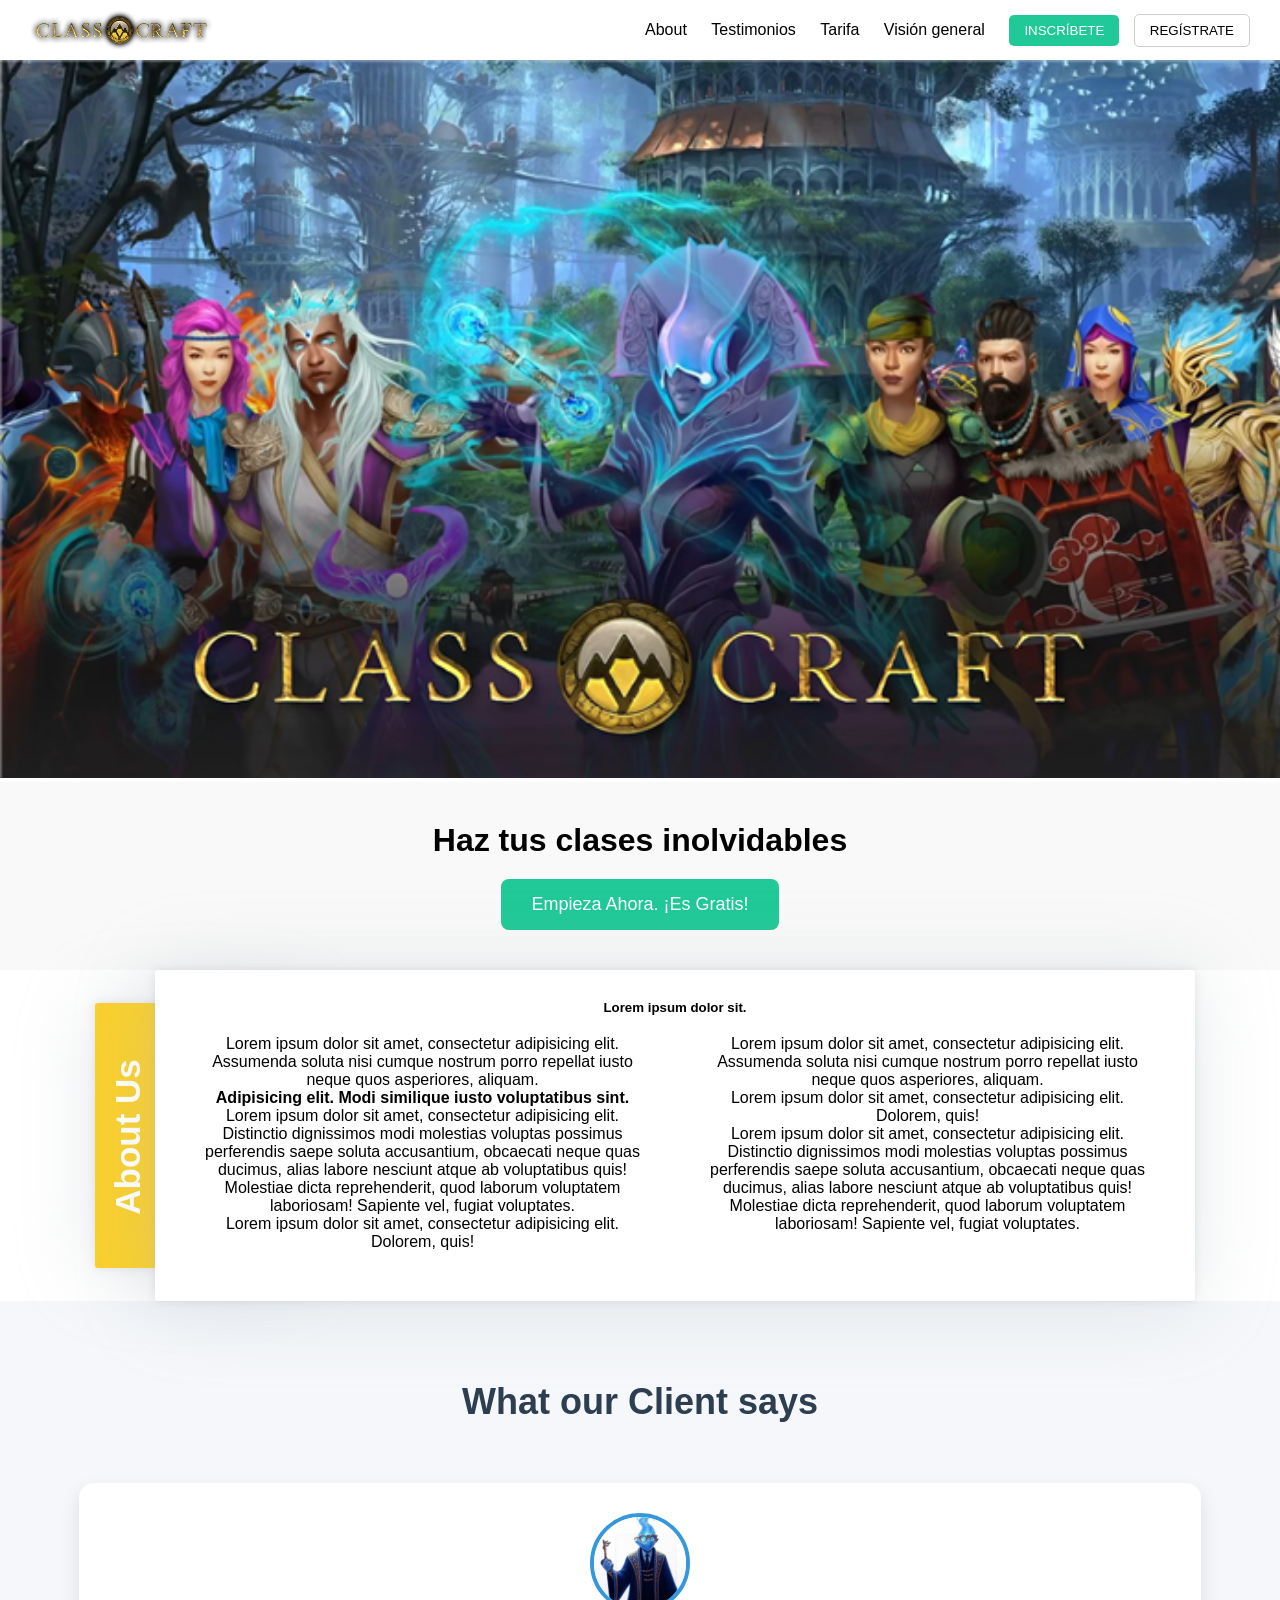
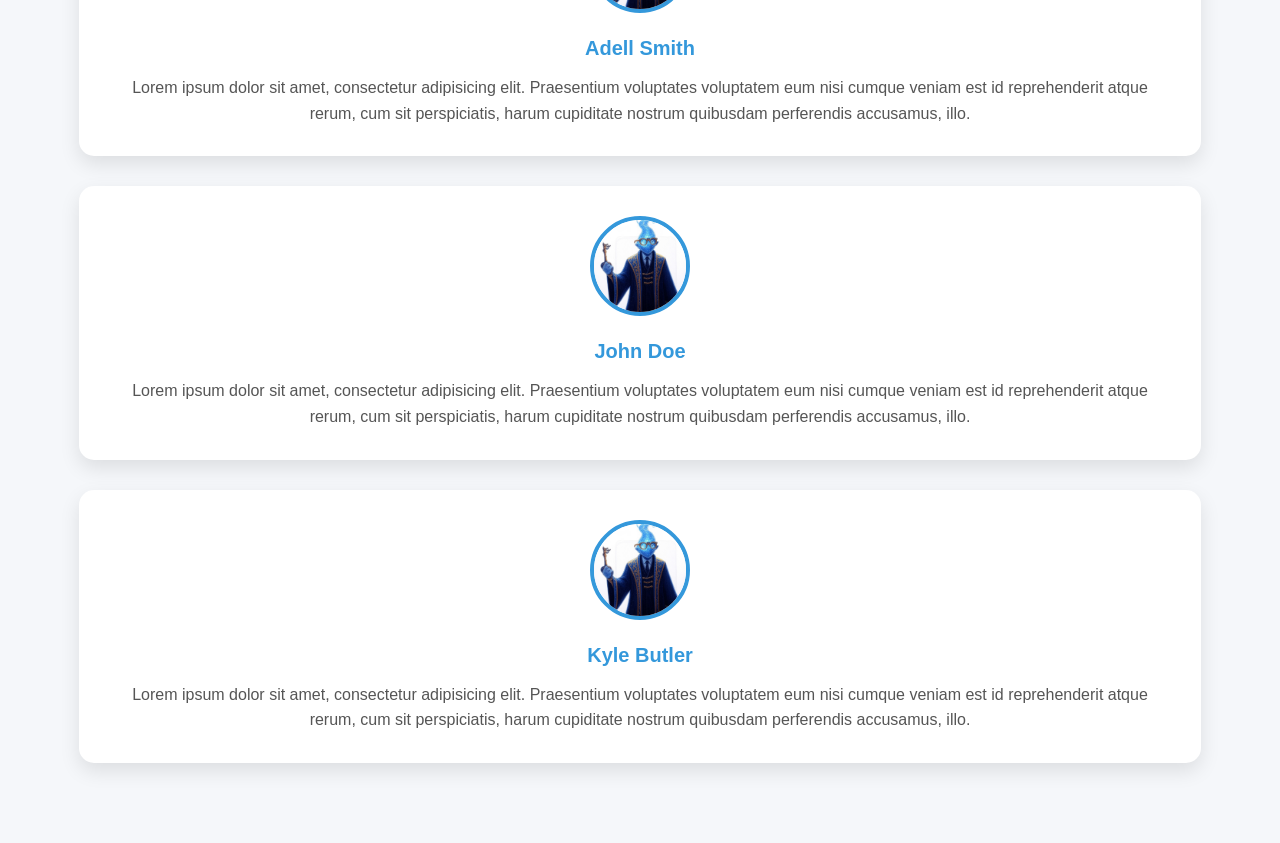
<file: index.html>
<!DOCTYPE html>
<html lang="es">
<head>
    <meta charset="UTF-8">
    <meta name="viewport" content="width=device-width, initial-scale=1.0">
    <title>Classcraft</title>
    
    <link rel="stylesheet" href="styles.css">
</head>
<body>

    <header class="header">
        <div class="logo">
            <img src="img/Classcraftlogo.png" alt="Classcraft Logo">

        </div>
        <nav class="nav">
            <a class="nav-link " href="#about">About</a>
            <a class="nav-link " href="#testmonial">Testimonios</a>
            <a class="nav-link " href="#tarifa">Tarifa</a>
            <a class="nav-link " href="#vision">Visión general</a>
            <button class="btn-inscribete" onclick="window.location.href='inscribete.html'">INSCRÍBETE</button>
            <button class="btn-registrate">REGÍSTRATE</button>
        </nav>
    </header>

    <section class="hero">
        <img src="img/classcraft banner image.png" alt="Banner" class="hero-banner">
    </section>

    <section class="cta">
        <h1>Haz tus clases inolvidables</h1>
        <button id="empezar-btn" onclick="window.location.href='inscribete.html'">Empieza Ahora. ¡Es Gratis!</button>
    </section>

    <script src="script.js"></script>

    <section id="about">
        <div class="container">
            <div class="about-wrapper">
                <div class="after"><h1>About Us</h1></div>
                <div class="content">
                    <h5 class="title mb-3">Lorem ipsum dolor sit.</h5>
                    <div class="row">
                        <div class="col">
                            <p>Lorem ipsum dolor sit amet, consectetur adipisicing elit. Assumenda soluta nisi cumque nostrum porro repellat iusto neque quos asperiores, aliquam.</p>
                            <p><b>Adipisicing elit. Modi similique  iusto voluptatibus sint.</b></p>                        
                            <p>Lorem ipsum dolor sit amet, consectetur adipisicing elit. Distinctio dignissimos modi molestias voluptas possimus perferendis saepe soluta accusantium, obcaecati neque quas ducimus, alias labore nesciunt atque ab voluptatibus quis! Molestiae dicta reprehenderit, quod laborum voluptatem laboriosam! Sapiente vel, fugiat voluptates.</p>
                            <p>Lorem ipsum dolor sit amet, consectetur adipisicing elit. Dolorem, quis!</p>
                        </div>
                        <div class="col">
                            <p>Lorem ipsum dolor sit amet, consectetur adipisicing elit. Assumenda soluta nisi cumque nostrum porro repellat iusto neque quos asperiores, aliquam.</p>
                            <p>Lorem ipsum dolor sit amet, consectetur adipisicing elit. Dolorem, quis!</p>
                            <p>Lorem ipsum dolor sit amet, consectetur adipisicing elit. Distinctio dignissimos modi molestias voluptas possimus perferendis saepe soluta accusantium, obcaecati neque quas ducimus, alias labore nesciunt atque ab voluptatibus quis! Molestiae dicta reprehenderit, quod laborum voluptatem laboriosam! Sapiente vel, fugiat voluptates.</p>
                        </div>
                    </div>                   
                </div>
            </div>      
        </div>         
    </section>

    <section class="text-center pt-5" id="testmonial">
        <!-- Container -->
        <div class="container">
            <h3 class="mt-3 mb-5 pb-5">What our Client says</h3>
            <!-- Row -->
            <div class="row">
                <div class="col-sm-10 col-md-4 m-auto">
                    <div class="testmonial-wrapper">
                        <img src="img/profe.jpg" alt="Client Image">
                        <h6 class="title mb-3">Adell Smith</h6>
                        <p>Lorem ipsum dolor sit amet, consectetur adipisicing elit. Praesentium voluptates voluptatem eum nisi cumque veniam est id reprehenderit atque rerum, cum sit perspiciatis, harum cupiditate nostrum quibusdam perferendis accusamus, illo.</p>
                    </div>
                </div>
                <div class="col-sm-10 col-md-4 m-auto">
                    <div class="testmonial-wrapper">
                        <img src="img/profe.jpg" alt="Client Image">
                        <h6 class="title mb-3">John Doe</h6>
                        <p>Lorem ipsum dolor sit amet, consectetur adipisicing elit. Praesentium voluptates voluptatem eum nisi cumque veniam est id reprehenderit atque rerum, cum sit perspiciatis, harum cupiditate nostrum quibusdam perferendis accusamus, illo.</p>
                    </div>
                </div>
                <div class="col-sm-10 col-md-4 m-auto">
                    <div class="testmonial-wrapper">
                        <img src="img/profe.jpg" alt="Client Image">
                        <h6 class="title mb-3">Kyle Butler</h6>
                        <p>Lorem ipsum dolor sit amet, consectetur adipisicing elit. Praesentium voluptates voluptatem eum nisi cumque veniam est id reprehenderit atque rerum, cum sit perspiciatis, harum cupiditate nostrum quibusdam perferendis accusamus, illo.</p>
                    </div>
                </div>
            </div><!-- end of Row -->           
        </div><!-- End of Cotanier -->  
    </section><!-- End of Testmonial Section -->
    
     
</body>
</html>
</file>
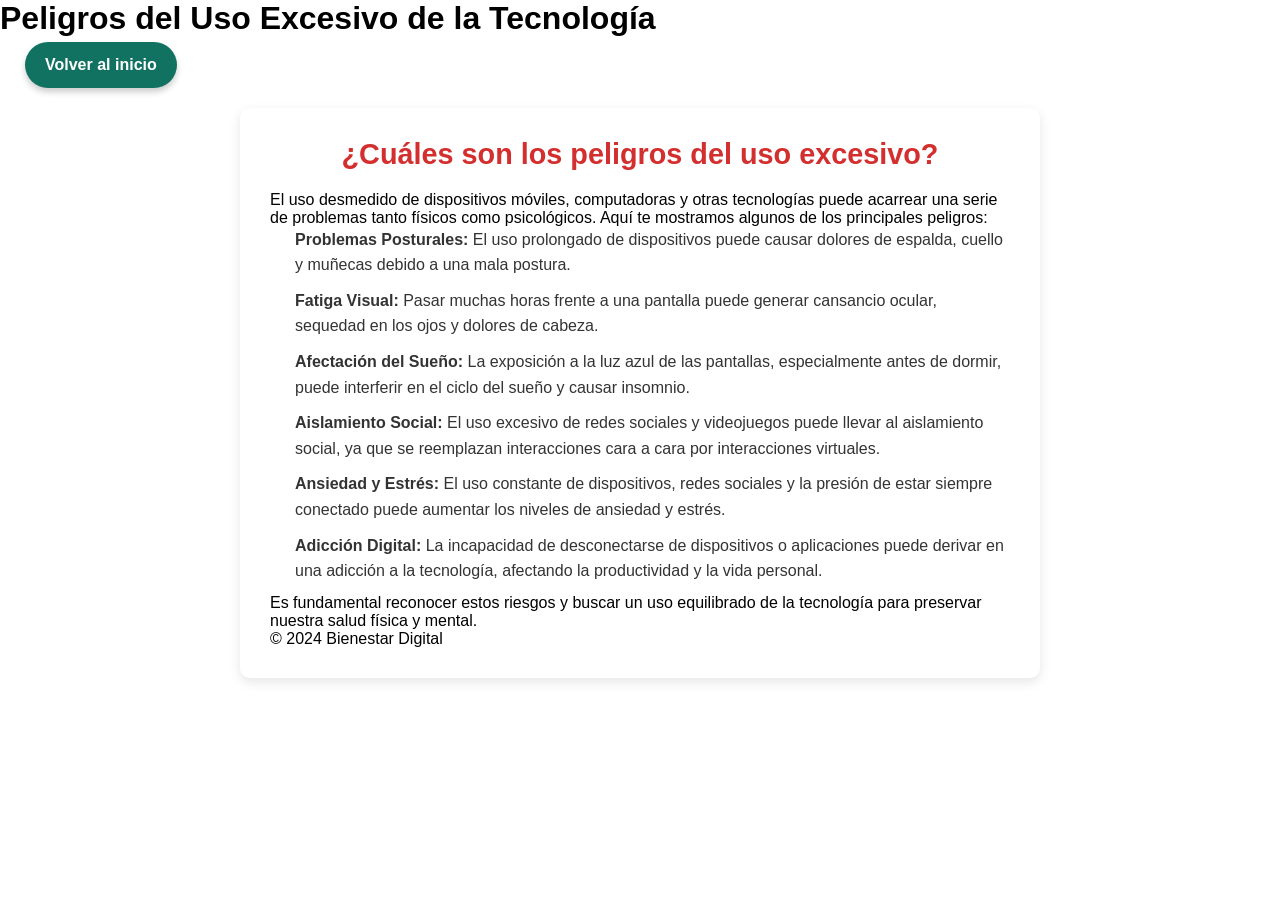
<file: alertas.html>
<!DOCTYPE html>
<html lang="es">
<head>
    <meta charset="UTF-8">
    <meta name="viewport" content="width=device-width, initial-scale=1.0">
    <title>Peligros del Uso Excesivo</title>
    <link rel="stylesheet" href="styles.css">
    <style>
        /* Contenedor principal */

        .container {
            max-width: 800px;
            margin: auto;
            padding: 30px;
            background-color: #ffffff;
            border-radius: 10px;
            box-shadow: 0px 4px 12px rgba(0, 0, 0, 0.1);
            margin-top: 20px;
        }
    
        /* Título principal */
        h2 {
            color: #d32f2f;
            font-family: 'Poppins', sans-serif;
            font-size: 1.8rem;
            text-align: center;
            margin-bottom: 20px;
            font-weight: bold;
        }
    
        /* Lista de peligros */
        ul {
            list-style-type: none;
            padding: 0;
            line-height: 1.6;
        }
    
        ul li {
            font-size: 1rem;
            line-height: 1.6;
            margin-bottom: 10px;
            padding-left: 25px;
            position: relative;
            color: #333;
        }
    
        /* Icono personalizado al lado de cada ítem */
        ul li::before {
            position: absolute;
            left: 0;
            font-size: 1.2rem;
            color: #d32f2f;
        }
    
        /* Texto de peligro destacado */
        .danger {
            color: #d32f2f;
            font-weight: bold;
        }
    
        /* Pie de página */
        .footer {
            text-align: center;
            margin-top: 30px;
            font-size: 0.9rem;
            color: #999;
        }

        nav li a {
    display: inline-block;
    padding: 10px 20px;
    background-color: #127262;
    color: white;
    text-decoration: none;
    font-size: 1rem;
    font-weight: bold; /* Añade negrita al texto */
    border-radius: 25px;
    transition: background-color 0.3s ease, transform 0.2s ease;
    box-shadow: 0px 4px 6px rgba(0, 0, 0, 0.2);
    text-align: center;
    margin-top: 5px;
}

nav ul li a:hover {
    background-color: #00796b;
    transform: scale(1.05);
}

    </style>
</head>
<body>
    <header>
        <h1>Peligros del Uso Excesivo de la Tecnología</h1>
        <nav>
            <ul>
                 <li><a href="index.html">Volver al inicio</a></li>
            </ul>
        </nav>
    </header>

    <section class="container">
        <h2>¿Cuáles son los peligros del uso excesivo?</h2>
        <p>El uso desmedido de dispositivos móviles, computadoras y otras tecnologías puede acarrear una serie de problemas tanto físicos como psicológicos. Aquí te mostramos algunos de los principales peligros:</p>
        <ul>
            <li><strong>Problemas Posturales:</strong> El uso prolongado de dispositivos puede causar dolores de espalda, cuello y muñecas debido a una mala postura.</li>
            <li><strong>Fatiga Visual:</strong> Pasar muchas horas frente a una pantalla puede generar cansancio ocular, sequedad en los ojos y dolores de cabeza.</li>
            <li><strong>Afectación del Sueño:</strong> La exposición a la luz azul de las pantallas, especialmente antes de dormir, puede interferir en el ciclo del sueño y causar insomnio.</li>
            <li><strong>Aislamiento Social:</strong> El uso excesivo de redes sociales y videojuegos puede llevar al aislamiento social, ya que se reemplazan interacciones cara a cara por interacciones virtuales.</li>
            <li><strong>Ansiedad y Estrés:</strong> El uso constante de dispositivos, redes sociales y la presión de estar siempre conectado puede aumentar los niveles de ansiedad y estrés.</li>
            <li><strong>Adicción Digital:</strong> La incapacidad de desconectarse de dispositivos o aplicaciones puede derivar en una adicción a la tecnología, afectando la productividad y la vida personal.</li>
        </ul>
        <p>Es fundamental reconocer estos riesgos y buscar un uso equilibrado de la tecnología para preservar nuestra salud física y mental.</p>
        <footer>
            <p>&copy; 2024 Bienestar Digital</p>
        </footer>
    </section>
</html>
</file>
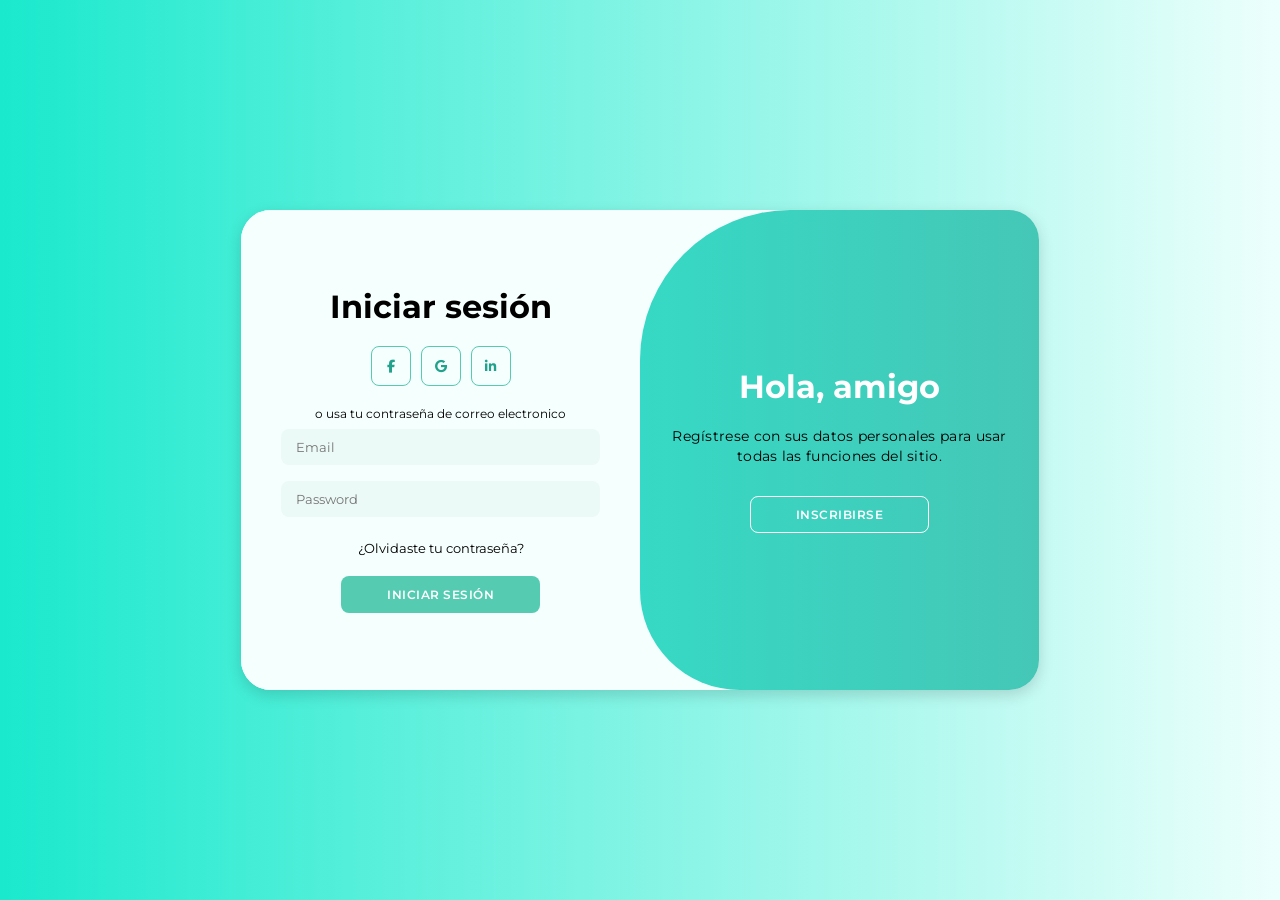
<file: login.html>
<!DOCTYPE html>
<html lang="en">
<head>
    <meta charset="UTF-8">
    <meta name="viewport" content="width=device-width, initial-scale=1.0">
    <link rel="stylesheet" href="https://cdnjs.cloudflare.com/ajax/libs/font-awesome/6.5.1/css/all.min.css">
    <link rel="stylesheet" href="login.css">
    <title>Animated Login Page</title>
</head>
<body>
    <div class="container" id="container">
        <div class="form-container sign-up">
            <form >
                <h1>Crea una cuenta</h1>
                <div class="social-icons">
                    <a href="#" class="social"><i class="fab fa-facebook-f"></i></a>
                    <a href="#" class="social"><i class="fa-brands fa-google"></i></a>
                    <a href="#" class="social"><i class="fab fa-linkedin-in"></i></a>
                </div>
                <span>o usa tu contraseña de correo electronico</span>
                <input type="text" placeholder="Name" />
                <input type="email" placeholder="Email" />
                <input type="password" placeholder="Password" />
                <button>Inscribirse</button>
            </form>
        </div>
        <div class="form-container sign-in">
            <form>
                <h1>Iniciar sesión</h1>
                <div class="social-icons">
                    <a href="#" class="social"><i class="fab fa-facebook-f"></i></a>
                    <a href="#" class="social"><i class="fa-brands fa-google"></i></a>
                    <a href="#" class="social"><i class="fab fa-linkedin-in"></i></a>
                </div>
                <span>o usa tu contraseña de correo electronico</span>
                <input type="email" placeholder="Email" />
                <input type="password" placeholder="Password" />
                <a href="#">¿Olvidaste tu contraseña?</a>
                <button>Iniciar Sesión</button>
            </form>
        </div>
        <div class="toggle-container">
            <div class="toggle">
                <div class="toggle-panel toggle-left">
                    <h1>¡Bienvenido de nuevo!</h1>
                    <p>Introduzca sus datos personales para utilizar todas las funciones del sitio</p>
                    <button class="hidden" id="login">Iniciar sesión</button>
                </div>
                <div class="toggle-panel toggle-right">
                    <h1>Hola, amigo</h1>
                    <p>Regístrese con sus datos personales para usar todas las funciones del sitio.</p>
                    <button class="hidden" id="register">Inscribirse</button>
                </div>
            </div>
        </div>
    </div>

    <script src="login.js"></script>
</body>
</html>
</file>
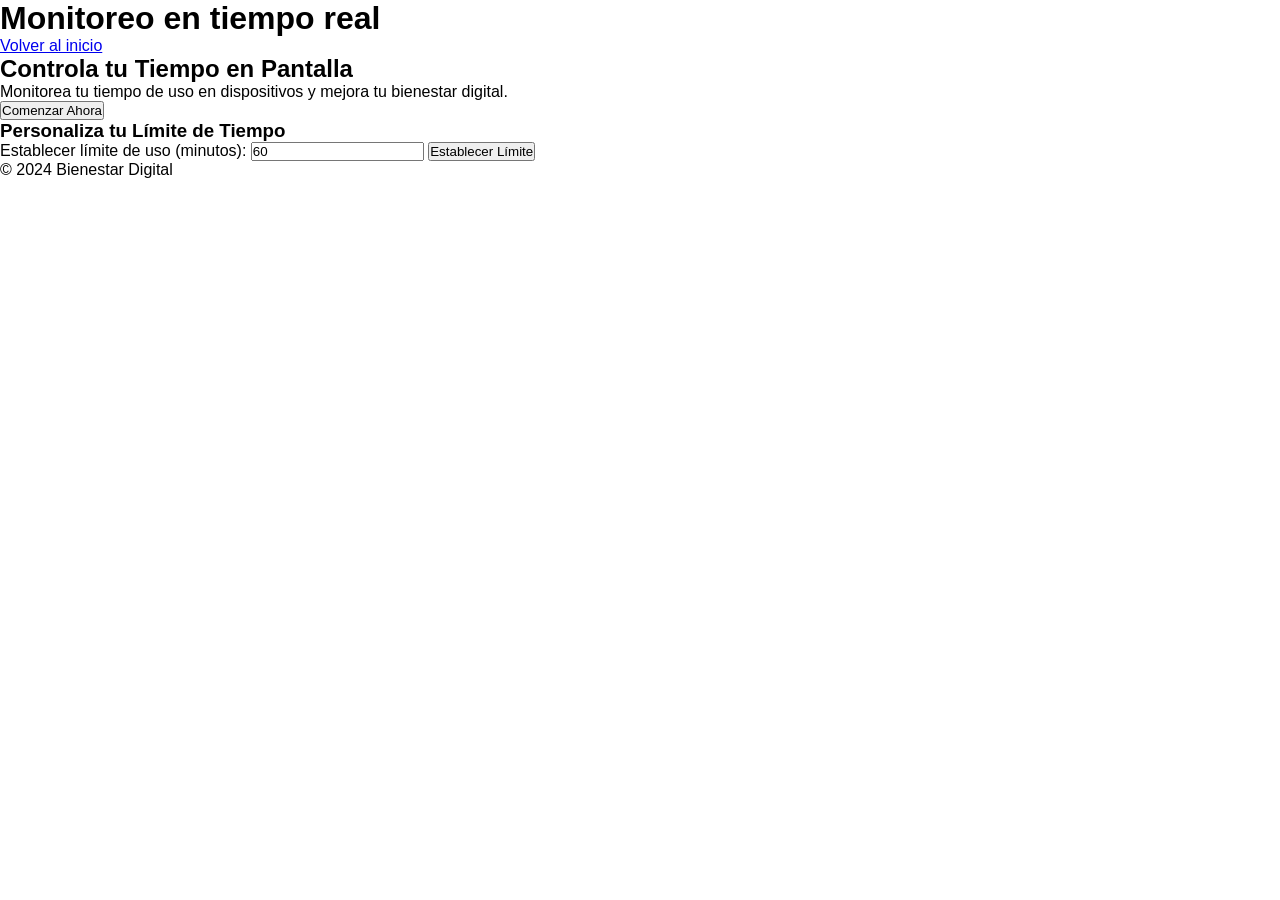
<file: monitoreo.html>
<!DOCTYPE html>
<html lang="es">
<head>
    <meta charset="UTF-8">
    <meta name="viewport" content="width=device-width, initial-scale=1.0">
    <title>Monitoreo en tiempo real</title>
    <link rel="stylesheet" href="styles.css">
</head>
<body>
    <header>
        <h1>Monitoreo en tiempo real</h1>
        <nav>
            <ul>
                <li><a href="index.html">Volver al inicio</a></li>
            </ul>
        </nav>
    </header>

    <section id="intro">
        <h2>Controla tu Tiempo en Pantalla</h2>
        <p>Monitorea tu tiempo de uso en dispositivos y mejora tu bienestar digital.</p>
        <button id="comenzar-btn">Comenzar Ahora</button>
        <div id="cronometro" style="display:none;">
            <h3>Tiempo Transcurrido:</h3>
            <p id="tiempo">00:00</p>
            <button id="detener-btn" style="display:none;">Detener</button>
        </div>
    </section>

    <section id="personalizacion">
        <h3>Personaliza tu Límite de Tiempo</h3>
        <label for="limite">Establecer límite de uso (minutos):</label>
        <input type="number" id="limite" min="1" value="60">
        <button id="establecer-limite-btn">Establecer Límite</button>
    </section>

    <footer>
        <p>&copy; 2024 Bienestar Digital</p>
    </footer>

    <script src="app.js"></script>
</body>
</html>
</file>
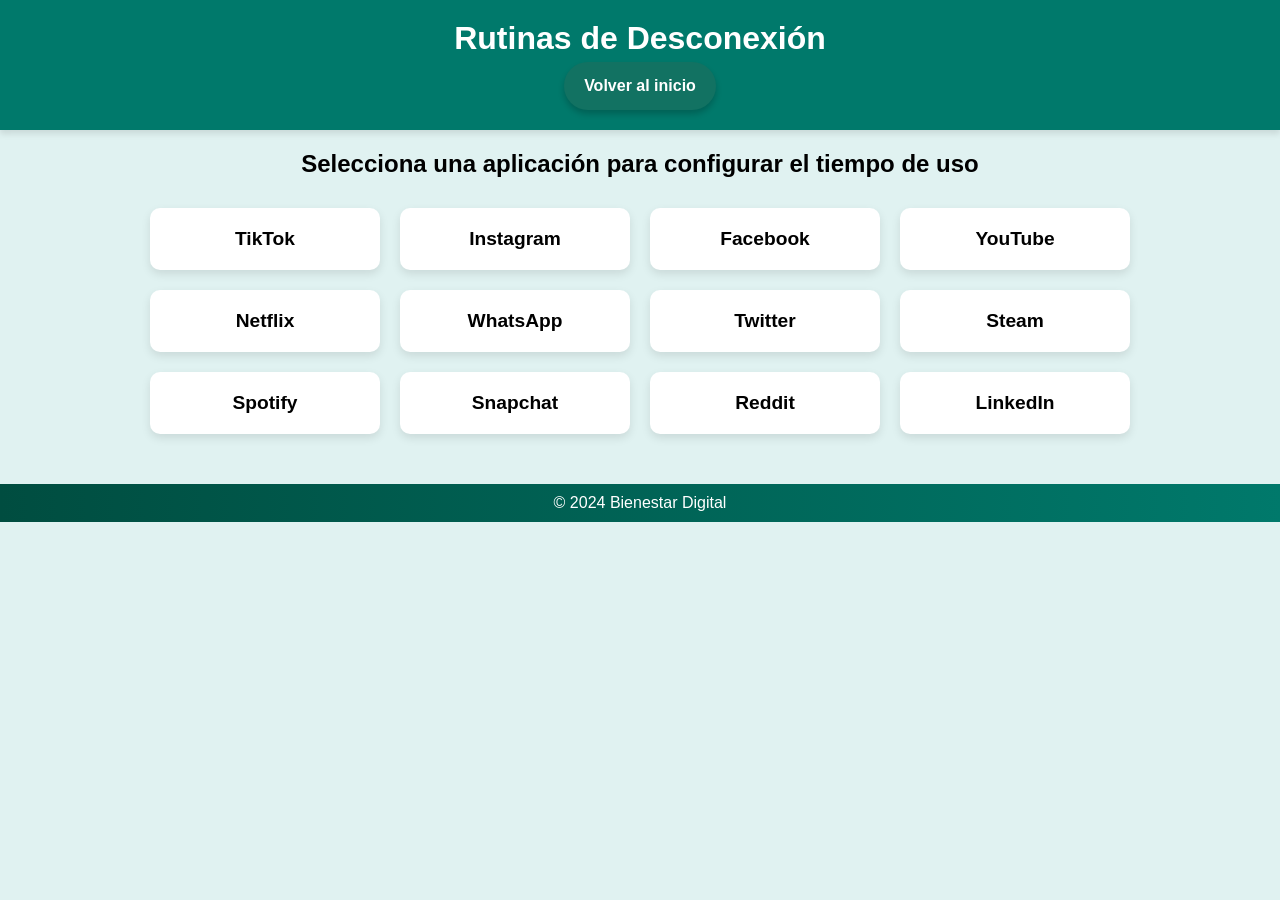
<file: rutinas.html>
<!DOCTYPE html>
<html lang="es">
<head>
    <meta charset="UTF-8">
    <meta name="viewport" content="width=device-width, initial-scale=1.0">
    <title>Rutinas de Desconexión</title>
    <link rel="stylesheet" href="styles.css">
    <style>
        body {
            font-family: Arial, sans-serif;
            background-color: #e0f2f1;
            margin: 0;
            padding: 0;
            box-sizing: border-box;
        }

        header {
            background:#00796b;
            color: white;
            text-align: center;
            padding: 20px;
            box-shadow: 0px 4px 6px rgba(0, 0, 0, 0.1);
        }

        h1, h2, h3 {
            margin: 0;
            font-family: 'Poppins', sans-serif;
        }

        nav ul a {
            display: inline-block;
    padding: 15px 20px;
    background-color: #127262;
    color: white;
    text-decoration: none;
    font-size: 1rem;
    font-weight: bold; /* Añade negrita al texto */
    border-radius: 25px;
    transition: background-color 0.3s ease, transform 0.2s ease;
    box-shadow: 0px 4px 6px rgba(0, 0, 0, 0.2);
    text-align: center;
    margin-top: 5px;
}

nav ul a:hover {
    background-color: #00796b;
    transform: scale(1.05);
}

        .container {
            display: grid;
            grid-template-columns: repeat(4, 1fr);
            gap: 20px;
            max-width: 1000px;
            margin: auto;
            margin-top: 30px;
            padding: 0 10px;
        }

        .app-box {
            background-color: white;
            padding: 20px;
            border-radius: 10px;
            box-shadow: 0px 4px 10px rgba(0, 0, 0, 0.1);
            cursor: pointer;
            transition: background-color 0.3s, transform 0.3s;
            text-align: center;
            font-size: 1.2rem;
            font-weight: bold;
        }

        .app-box:hover {
            background-color: #e0e0e0;
            transform: scale(1.05);
        }

        .time-options {
            margin-top: 20px;
            display: none;
            text-align: center;
        }

        .time-box {
            padding: 10px;
            background-color: #00796b;
            color: white;
            border-radius: 5px;
            margin: 5px;
            display: inline-block;
            cursor: pointer;
            transition: background-color 0.3s, transform 0.3s;
        }

        .time-box:hover {
            background-color: #004d40;
            transform: scale(1.05);
        }

        #cronometro {
            margin-top: 20px;
            font-size: 1.5rem;
            text-align: center;
            display: none;
            color: #333;
        }

        footer {
            background: linear-gradient(to right, #004d40, #00796b);
            color: white;
            text-align: center;
            padding: 10px;
            margin-top: 50px;
            width: 100%;
        }

        @media (max-width: 1024px) {
            .container {
                grid-template-columns: repeat(3, 1fr); 
                gap: 15px;
            }
        }

        @media (max-width: 768px) {
            .container {
                grid-template-columns: repeat(2, 1fr); 
                gap: 15px;
            }
        }

        @media (max-width: 480px) {
            .container {
                grid-template-columns: 1fr; 
            }
            .app-box {
                padding: 15px;
            }
            #cronometro {
                font-size: 1.2rem;
            }
        }
    </style>
</head>
<body>
    <header>
        <h1>Rutinas de Desconexión</h1>
        <nav>
            <ul>
               <a href="index.html">Volver al inicio</a>
            </ul>
        </nav>
    </header>

    <section>
        <h2 style="text-align:center; margin-top: 20px;">Selecciona una aplicación para configurar el tiempo de uso</h2>
        <div class="container">
            <div class="app-box" onclick="showTimeOptions('tiktok')">TikTok</div>
            <div class="app-box" onclick="showTimeOptions('instagram')">Instagram</div>
            <div class="app-box" onclick="showTimeOptions('facebook')">Facebook</div>
            <div class="app-box" onclick="showTimeOptions('youtube')">YouTube</div>
            <div class="app-box" onclick="showTimeOptions('netflix')">Netflix</div>
            <div class="app-box" onclick="showTimeOptions('whatsapp')">WhatsApp</div>
            <div class="app-box" onclick="showTimeOptions('twitter')">Twitter</div>
            <div class="app-box" onclick="showTimeOptions('steam')">Steam</div>
            <div class="app-box" onclick="showTimeOptions('spotify')">Spotify</div>
            <div class="app-box" onclick="showTimeOptions('snapchat')">Snapchat</div>
            <div class="app-box" onclick="showTimeOptions('reddit')">Reddit</div>
            <div class="app-box" onclick="showTimeOptions('linkedin')">LinkedIn</div>
        </div>
    
        <!-- Bloques de opciones de tiempo para cada aplicación -->
        <div id="tiktok" class="time-options">
            <h3>Tiempo de uso para TikTok</h3>
            <div class="time-box" onclick="iniciarCronometro(60)">1 hora</div>
            <div class="time-box" onclick="iniciarCronometro(120)">2 horas</div>
            <div class="time-box" onclick="iniciarCronometro(180)">3 horas</div>
        </div>
        <div id="instagram" class="time-options">
            <h3>Tiempo de uso para Instagram</h3>
            <div class="time-box" onclick="iniciarCronometro(60)">1 hora</div>
            <div class="time-box" onclick="iniciarCronometro(120)">2 horas</div>
            <div class="time-box" onclick="iniciarCronometro(180)">3 horas</div>
        </div>
        <div id="facebook" class="time-options">
            <h3>Tiempo de uso para Facebook</h3>
            <div class="time-box" onclick="iniciarCronometro(60)">1 hora</div>
            <div class="time-box" onclick="iniciarCronometro(120)">2 horas</div>
            <div class="time-box" onclick="iniciarCronometro(180)">3 horas</div>
        </div>
        <div id="youtube" class="time-options">
            <h3>Tiempo de uso para YouTube</h3>
            <div class="time-box" onclick="iniciarCronometro(60)">1 hora</div>
            <div class="time-box" onclick="iniciarCronometro(120)">2 horas</div>
            <div class="time-box" onclick="iniciarCronometro(180)">3 horas</div>
        </div>
        <div id="netflix" class="time-options">
            <h3>Tiempo de uso para Netflix</h3>
            <div class="time-box" onclick="iniciarCronometro(60)">1 hora</div>
            <div class="time-box" onclick="iniciarCronometro(120)">2 horas</div>
            <div class="time-box" onclick="iniciarCronometro(180)">3 horas</div>
        </div>
        <div id="whatsapp" class="time-options">
            <h3>Tiempo de uso para WhatsApp</h3>
            <div class="time-box" onclick="iniciarCronometro(60)">1 hora</div>
            <div class="time-box" onclick="iniciarCronometro(120)">2 horas</div>
            <div class="time-box" onclick="iniciarCronometro(180)">3 horas</div>
        </div>
        <div id="twitter" class="time-options">
            <h3>Tiempo de uso para Twitter</h3>
            <div class="time-box" onclick="iniciarCronometro(60)">1 hora</div>
            <div class="time-box" onclick="iniciarCronometro(120)">2 horas</div>
            <div class="time-box" onclick="iniciarCronometro(180)">3 horas</div>
        </div>
        <div id="steam" class="time-options">
            <h3>Tiempo de uso para Steam</h3>
            <div class="time-box" onclick="iniciarCronometro(60)">1 hora</div>
            <div class="time-box" onclick="iniciarCronometro(120)">2 horas</div>
            <div class="time-box" onclick="iniciarCronometro(180)">3 horas</div>
        </div>
        <div id="spotify" class="time-options">
            <h3>Tiempo de uso para Spotify</h3>
            <div class="time-box" onclick="iniciarCronometro(60)">1 hora</div>
            <div class="time-box" onclick="iniciarCronometro(120)">2 horas</div>
            <div class="time-box" onclick="iniciarCronometro(180)">3 horas</div>
        </div>
        <div id="snapchat" class="time-options">
            <h3>Tiempo de uso para Snapchat</h3>
            <div class="time-box" onclick="iniciarCronometro(60)">1 hora</div>
            <div class="time-box" onclick="iniciarCronometro(120)">2 horas</div>
            <div class="time-box" onclick="iniciarCronometro(180)">3 horas</div>
        </div>
        <div id="reddit" class="time-options">
            <h3>Tiempo de uso para Reddit</h3>
            <div class="time-box" onclick="iniciarCronometro(60)">1 hora</div>
            <div class="time-box" onclick="iniciarCronometro(120)">2 horas</div>
            <div class="time-box" onclick="iniciarCronometro(180)">3 horas</div>
        </div>
        <div id="linkedin" class="time-options">
            <h3>Tiempo de uso para LinkedIn</h3>
            <div class="time-box" onclick="iniciarCronometro(60)">1 hora</div>
            <div class="time-box" onclick="iniciarCronometro(120)">2 horas</div>
            <div class="time-box" onclick="iniciarCronometro(180)">3 horas</div>
        </div>
    
        <div id="cronometro">
            <h3>Tiempo Restante</h3>
            <p id="tiempo-restante">00:00:00</p>
        </div>
    </section>
    

    <footer>
        <p>&copy; 2024 Bienestar Digital</p>
    </footer>

    <script>
        let intervalo;
        let tiempoRestante;

        function showTimeOptions(appId) {
            document.querySelectorAll('.time-options').forEach(option => option.style.display = 'none');
            document.getElementById(appId).style.display = 'block';
        }
        function iniciarCronometro(minutos) {
    // Detener cualquier intervalo anterior
    clearInterval(intervalo);
    
    // Convertir minutos seleccionados a segundos y asignarlo a tiempoRestante
    tiempoRestante = minutos * 60;

    // Mostrar el cronómetro en la interfaz
    document.getElementById('cronometro').style.display = 'block';

    // Actualizar inmediatamente la pantalla con el tiempo inicial seleccionado
    actualizarPantallaTiempo();

    // Iniciar el nuevo intervalo para actualizar el temporizador cada segundo
    intervalo = setInterval(function() {
        tiempoRestante--;

        // Actualizar la pantalla con el tiempo restante
        actualizarPantallaTiempo();

        // Revisar si el tiempo ha terminado
        if (tiempoRestante < 0) {
            clearInterval(intervalo);
            alert('¡Tu tiempo de uso ha terminado!');
            
            // Reproduce una alerta de sonido
            let audio = new Audio('alerta.mp3');
            audio.play();
        }
    }, 1000);
}

function actualizarPantallaTiempo() {
    // Calcular horas, minutos y segundos restantes
    let horas = Math.floor(tiempoRestante / 3600);
    let minutosRestantes = Math.floor((tiempoRestante % 3600) / 60);
    let segundosRestantes = tiempoRestante % 60;

    // Actualizar el contenido del elemento con el tiempo formateado
    document.getElementById('tiempo-restante').textContent =
        `${horas.toString().padStart(2, '0')}:${minutosRestantes.toString().padStart(2, '0')}:${segundosRestantes.toString().padStart(2, '0')}`;

    // Cambiar el color del texto a rojo si quedan menos de 5 minutos
    document.getElementById('tiempo-restante').style.color = tiempoRestante <= 300 ? 'red' : '#333';
}

    </script>
</body>
</html>
</file>
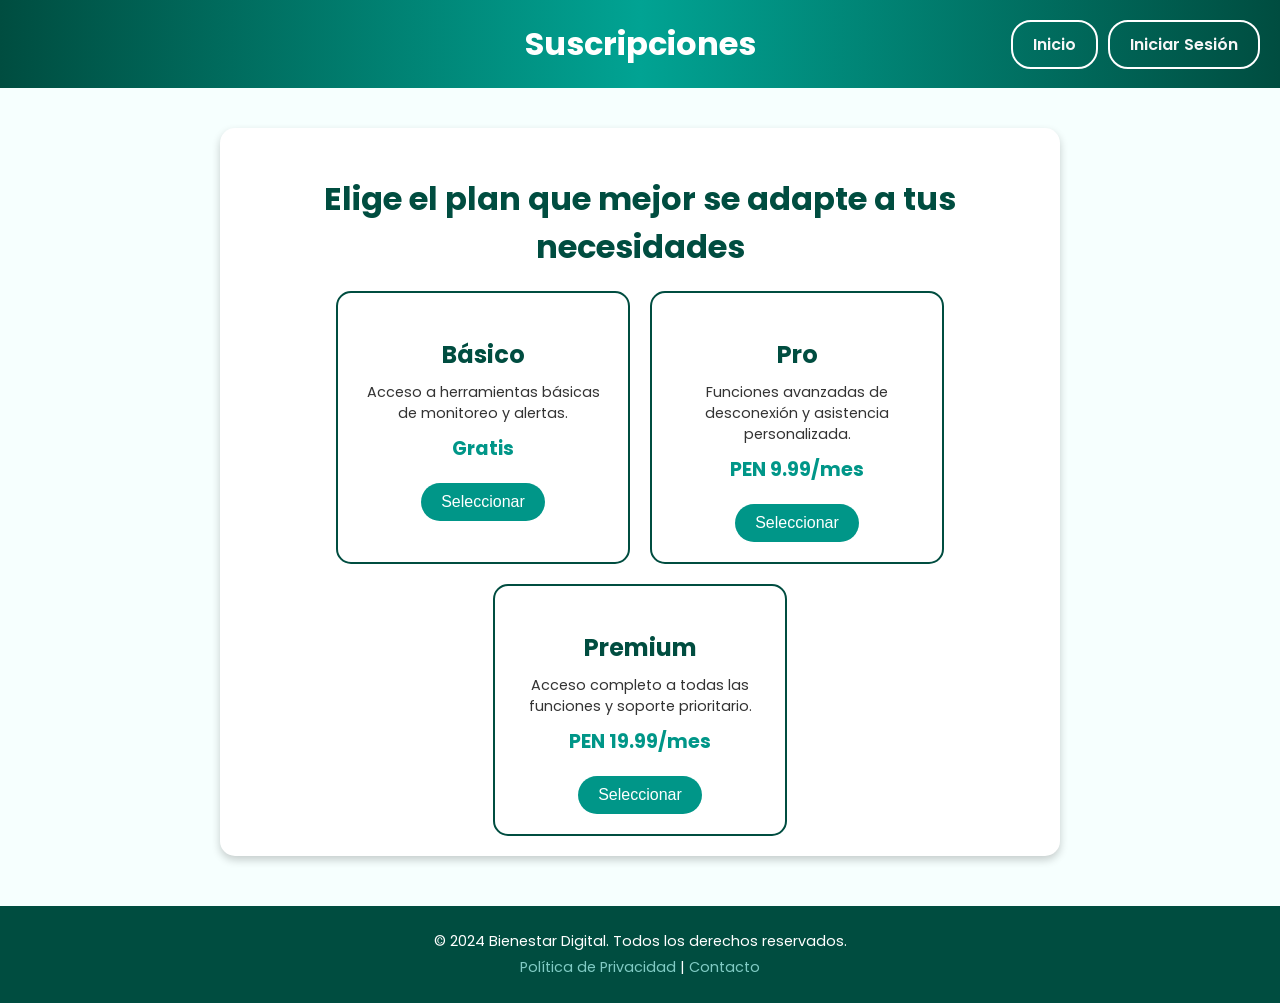
<file: suscripciones.html>
<!DOCTYPE html>
<html lang="es">
<head>
    <meta charset="UTF-8">
    <meta name="viewport" content="width=device-width, initial-scale=1.0">
    <title>Suscripciones - Bienestar Digital</title>
    <link href="https://fonts.googleapis.com/css2?family=Poppins:wght@300;400;600&display=swap" rel="stylesheet">
    <link rel="stylesheet" href="https://cdnjs.cloudflare.com/ajax/libs/font-awesome/6.0.0-beta3/css/all.min.css">

    <style>
        body {
            font-family: 'Poppins', sans-serif;
            margin: 0;
            padding: 0;
            background-color: #f6fffe;
        }

        header {
            background: linear-gradient(to right, #004d40, #01a393, #004d40);
            color: white;
            padding: 20px;
            text-align: center;
            position: relative;
        }

        nav {
            position: absolute;
            top: 20px;
            right: 20px;
            display: flex;
            gap: 10px;
        }

        nav a {
            color: rgb(247, 247, 247);
            text-decoration: none;
            font-weight: 600;
            padding: 10px 20px;
            border: 2px solid white;
            border-radius: 20px;
            transition: background-color 0.3s ease;
        }

        nav a:hover {
            background-color: white;
            color: #009688;
        }

        h1 {
            margin: 0;
        }

        .content {
            max-width: 800px;
            margin: 40px auto;
            text-align: center;
            padding: 20px;
            background: white;
            border-radius: 15px;
            box-shadow: 0px 4px 8px rgba(0, 0, 0, 0.2);
        }

        .content h2 {
            color: #004d40;
            font-size: 2rem;
            margin-bottom: 20px;
        }

        .plans {
            display: flex;
            justify-content: center;
            gap: 20px;
            flex-wrap: wrap;
        }

        .plan {
            border: 2px solid #004d40;
            border-radius: 15px;
            padding: 20px;
            max-width: 250px;
            text-align: center;
            transition: transform 0.3s ease, box-shadow 0.3s ease;
        }

        .plan:hover {
            transform: scale(1.05);
            box-shadow: 0px 4px 8px rgba(0, 0, 0, 0.3);
        }

        .plan h3 {
            font-size: 1.5rem;
            color: #004d40;
            margin-bottom: 10px;
        }

        .plan p {
            font-size: 0.9rem;
            color: #333;
            margin: 10px 0;
        }

        .plan .price {
            font-size: 1.2rem;
            font-weight: 700;
            color: #009688;
            margin-bottom: 20px;
        }

        .plan button {
            background-color: #009688;
            color: white;
            border: none;
            padding: 10px 20px;
            border-radius: 20px;
            cursor: pointer;
            transition: background-color 0.3s ease;
            font-size: 1rem;
        }

        .plan button:hover {
            background-color: #004d40;
        }

        footer {
            background-color: #004d40;
            color: white;
            text-align: center;
            padding: 20px 0;
            margin-top: 50px;
            font-size: 0.9rem;
        }

        footer p {
            margin: 5px 0;
        }

        footer a {
            color: #80cbc4;
            text-decoration: none;
        }

        footer a:hover {
            text-decoration: underline;
        }
    </style>
</head>

<body>
    <header>
        <h1>Suscripciones</h1>
        <nav>
            <a href="index.html">Inicio</a>
            <a href="login.html">Iniciar Sesión</a>
        </nav>
    </header>

    <div class="content">
        <h2>Elige el plan que mejor se adapte a tus necesidades</h2>
        <div class="plans">
            <div class="plan">
                <h3>Básico</h3>
                <p>Acceso a herramientas básicas de monitoreo y alertas.</p>
                <p class="price">Gratis</p>
                <button onclick="redirectToLogin()">Seleccionar</button>
            </div>
            <div class="plan">
                <h3>Pro</h3>
                <p>Funciones avanzadas de desconexión y asistencia personalizada.</p>
                <p class="price">PEN 9.99/mes</p>
                <button onclick="redirectToLogin()">Seleccionar</button>
            </div>
            <div class="plan">
                <h3>Premium</h3>
                <p>Acceso completo a todas las funciones y soporte prioritario.</p>
                <p class="price">PEN 19.99/mes</p>
                <button onclick="redirectToLogin()">Seleccionar</button>
            </div>
        </div>
    </div>

    <footer>
        <p>&copy; 2024 Bienestar Digital. Todos los derechos reservados.</p>
        <p><a href="privacidad.html">Política de Privacidad</a> | <a href="contacto.html">Contacto</a></p>
    </footer>

    <script>
        // Redirige a la página de iniciar sesión
        function redirectToLogin() {
            window.location.href = "login.html";
        }
    </script>
</body>
</html>
</file>
<file: styles.css>
* {
    margin: 0;
    padding: 0;
    box-sizing: border-box;
}

body {
    font-family: 'Segoe UI', Tahoma, Geneva, Verdana, sans-serif;
}

.header {
    background-color: white;
    display: flex;
    justify-content: space-between;
    align-items: center;
    padding: 10px 30px;
    box-shadow: 0 2px 5px rgba(0,0,0,0.1);
}

.logo {
    display: flex;
    align-items: center;
    gap: 10px;
}

.logo img {
    height: 40px;
}

.logo span {
    font-size: 24px;
    font-weight: bold;
    color: #C1A24B;
}

.nav a {
    margin: 0 10px;
    text-decoration: none;
    color: black;
    font-weight: 500;
}

.btn-inscribete {
    background-color: #20C997;
    border: none;
    padding: 8px 15px;
    color: white;
    border-radius: 5px;
    margin-left: 10px;
    cursor: pointer;
}

.btn-registrate {
    background-color: white;
    border: 1px solid #ccc;
    padding: 8px 15px;
    border-radius: 5px;
    margin-left: 10px;
    cursor: pointer;
}

.hero {
    width: 100%;
    overflow: hidden;
}

.hero-banner {
    width: 100%;
    object-fit: cover;
}

.cta {
    text-align: center;
    padding: 40px 20px;
    background-color: #f9f9f9;
}

.cta h1 {
    font-size: 32px;
    margin-bottom: 20px;
}

#empezar-btn {
    background-color: #20C997;
    color: white;
    border: none;
    padding: 15px 30px;
    font-size: 18px;
    border-radius: 8px;
    cursor: pointer;
    transition: background-color 0.3s;
}

#empezar-btn:hover {
    background-color: #1ba785;
}

.about-wrapper {
    margin-left: 70px;
    position: relative;
  }
  
  .about-wrapper .content {
    background-color: #fff;
    box-shadow: 0 3px 80px rgba(173, 181, 189, 0.3), 0 0 10px rgba(173, 181, 189, 0.3) !important;
    border-radius: 0.2rem;
    padding: 30px;
    position: relative;
  }
  
  .about-wrapper .after {
    position: absolute;
    top: 10%;
    left: -60px;
    background: #FAD02C;
    box-shadow: 0 3px 80px rgba(173, 181, 189, 0.3), 0 0 10px rgba(173, 181, 189, 0.3) !important;
    width: 200px;
    height: 80%;
    color: #fff;
    border-radius: 0.2rem;
  }
  
  .about-wrapper .after h1 {
    -webkit-transform: rotate(-90deg);
        -ms-transform: rotate(-90deg);
            transform: rotate(-90deg);
    position: absolute;
    top: 43%;
    left: -45px;
    font-size: 35px;
  }
  
  @media (max-width: 767.98px) {
    .about-wrapper {
      margin-left: 0;
    }
    .about-wrapper .after {
      display: none;
    }

  }
  .container {
    width: 100%;
    padding-right: 15px;
    padding-left: 15px;
    margin-right: auto;
    margin-left: auto;
  }
  
  @media (min-width: 576px) {
    .container {
      max-width: 540px;
    }
  }
  
  @media (min-width: 768px) {
    .container {
      max-width: 720px;
    }
  }
  
  @media (min-width: 992px) {
    .container {
      max-width: 960px;
    }
  }
  
  @media (min-width: 1200px) {
    .container {
      max-width: 1140px;
    }
  }
  
  .container-fluid {
    width: 100%;
    padding-right: 15px;
    padding-left: 15px;
    margin-right: auto;
    margin-left: auto;
  }

  .about-wrapper {
    text-align: center;
}

.row {
    display: flex;
    flex-wrap: wrap;
    gap: 30px;
    justify-content: center;
}

.col {
    flex: 1;
    min-width: 300px;
    background: #fff;
    padding: 20px;
    border-radius: 12px;
    transition: transform 0.3s ease;
}

/* ======= Testimonial Section Styles ======= */
#testmonial {
    padding: 80px 0;
    background-color: #f5f7fa;
    text-align: center;
    font-family: 'Arial', sans-serif;
    color: #333;
}

/* Title h3 */
#testmonial h3 {
    font-size: 36px;
    font-weight: bold;
    margin-bottom: 60px;
    color: #2c3e50;
}

/* Container */
#testmonial .container {
    width: 90%;
    max-width: 1200px;
    margin: 0 auto;
}

/* Row */
#testmonial .row {
    display: flex;
    flex-wrap: wrap;
    gap: 30px;
    justify-content: center;
}

/* Columns */
#testmonial .col-sm-10, 
#testmonial .col-md-4 {
    background: #fff;
    border-radius: 15px;
    padding: 30px 20px;
    box-shadow: 0 8px 20px rgba(0, 0, 0, 0.1);
    transition: transform 0.3s ease;
}

/* Hover effect */
#testmonial .col-sm-10:hover, 
#testmonial .col-md-4:hover {
    transform: translateY(-10px);
}

/* Testimonial Wrapper */
.testmonial-wrapper img {
    width: 100px;
    height: 100px;
    object-fit: cover;
    border-radius: 50%;
    margin-bottom: 20px;
    border: 4px solid #3498db;
}

/* Client Name */
.testmonial-wrapper .title {
    font-size: 20px;
    font-weight: 700;
    color: #3498db;
}

/* Testimonial Text */
.testmonial-wrapper p {
    font-size: 16px;
    line-height: 1.6;
    margin-top: 15px;
    padding: 0 10px;
    color: #555;
}

/* Responsive Design */
@media (max-width: 768px) {
    #testmonial .row {
        flex-direction: column;
        align-items: center;
    }

    #testmonial .col-sm-10, 
    #testmonial .col-md-4 {
        width: 80%;
    }
}

@media (max-width: 480px) {
    #testmonial h3 {
        font-size: 28px;
    }

    .testmonial-wrapper p {
        font-size: 14px;
    }
}
</file>
<file: login.css>
@import url('https://fonts.googleapis.com/css2?family=Montserrat:ital,wght@0,100..900;1,100..900&display=swap');

* {
    margin: 0;
    padding: 0;
    box-sizing: border-box;
    font-family: 'Montserrat', sans-serif;
}

body {
    background-color: #d4ffff; /* Light coffee cream */
    background: linear-gradient(to left, #edfffc, #1ae9cd); /* Light beige to soft brown */
    display: flex;
    align-items: center;
    justify-content: center;
    flex-direction: column;
    height: 100vh;
}

.container {
    background-color: #f5fffd; /* Very light beige */
    border-radius: 30px;
    box-shadow: 0 5px 15px rgba(0, 0, 0, 0.15);
    position: relative;
    overflow: hidden;
    width: 798px;
    max-width: 100%;
    min-height: 480px;
}

.container p {
    font-size: 14px;
    line-height: 20px;
    letter-spacing: 0.3px;
    margin: 20px 0;
    color: #000000; /* Soft coffee brown */
}

.container span {
    font-size: 12px;
    color: #000000; /* Soft coffee brown */
}

.container a {
    color: #000000; /* Soft coffee brown */
    font-size: 13px;
    text-decoration: none;
    margin: 15px 0 10px;
}

.container button {
    background-color: #55ccb1; /* Light brown */
    color: #fff;
    font-size: 12px;
    padding: 10px 45px;
    border: 1px solid transparent;
    border-radius: 8px;
    font-weight: 600;
    letter-spacing: 0.5px;
    text-transform: uppercase;
    margin-top: 10px;
    cursor: pointer;
}

.container button.hidden {
    background-color: transparent;
    border-color: #fff;
}

.container form {
    background-color: #f5fffd; /* Very light beige */
    display: flex;
    align-items: center;
    justify-content: center;
    flex-direction: column;
    padding: 0 40px;
    height: 100%;
}

.container input {
    background-color: #ecfaf7; /* Light beige */
    border: none;
    margin: 8px 0;
    padding: 10px 15px;
    font-size: 13px;
    border-radius: 8px;
    width: 100%;
    outline: none;
}

.form-container {
    position: absolute;
    top: 0;
    height: 100%;
    transition: all 0.6s ease-in-out;
}

.sign-in {
    left: 0;
    width: 50%;
    z-index: 2;
}

.container.active .sign-in {
    transform: translateX(100%);
}

.sign-up {
    left: 0;
    width: 50%;
    opacity: 0;
    z-index: 1;
}

.container.active .sign-up {
    transform: translateX(100%);
    opacity: 1;
    z-index: 5;
    animation: move 0.6s;
}

@keyframes move {
    0%, 49.99% {
        opacity: 0;
        z-index: 1;
    }
    50%, 100% {
        opacity: 1;
        z-index: 5;
    }
}

.social-icons {
    margin: 20px 0;
}

.social-icons a {
    border: 1px solid #55ccb1; /* Light brown */
    border-radius: 20%;
    display: inline-flex;
    justify-content: center;
    align-items: center;
    margin: 0 3px;
    width: 40px;
    height: 40px;
    color: #22a18c; /* Light brown */
}

.toggle-container {
    position: absolute;
    top: 0;
    left: 50%;
    width: 50%;
    height: 100%;
    overflow: hidden;
    transition: all 0.6s ease-in-out;
    border-radius: 150px 0 0 100px;
    z-index: 1000;
}

.container.active .toggle-container {
    transform: translateX(-100%);
    border-radius: 0 150px 100px 0;
}

.toggle {
    background-color: #ffffff; /* Soft brown */
    height: 100%;
    background: linear-gradient(to right, #27ebd4, #45c7b6); /* Light to medium brown gradient */
    color: #ffffff;
    position: relative;
    left: -100%;
    height: 100%;
    width: 200%;
    transform: translateX(0);
    transition: all 0.6s ease-in-out;

}

.container.active .toggle {
    transform: translateX(50%);
}

.toggle-panel {
    position: absolute;
    width: 50%;
    height: 100%;
    display: flex;
    align-items: center;
    justify-content: center;
    flex-direction: column;
    padding: 0 30px;
    text-align: center;
    top: 0;
    transform: translateX(0);
    transition: all 0.6s ease-in-out;
}

.toggle-left {
    transform: translateX(-200%);
}

.container.active .toggle-left {
    transform: translateX(0);
}

.toggle-right {
    right: 0;
    transform: translateX(0);
}

.container.active .toggle-right {
    transform: translateX(200%);
}
</file>
